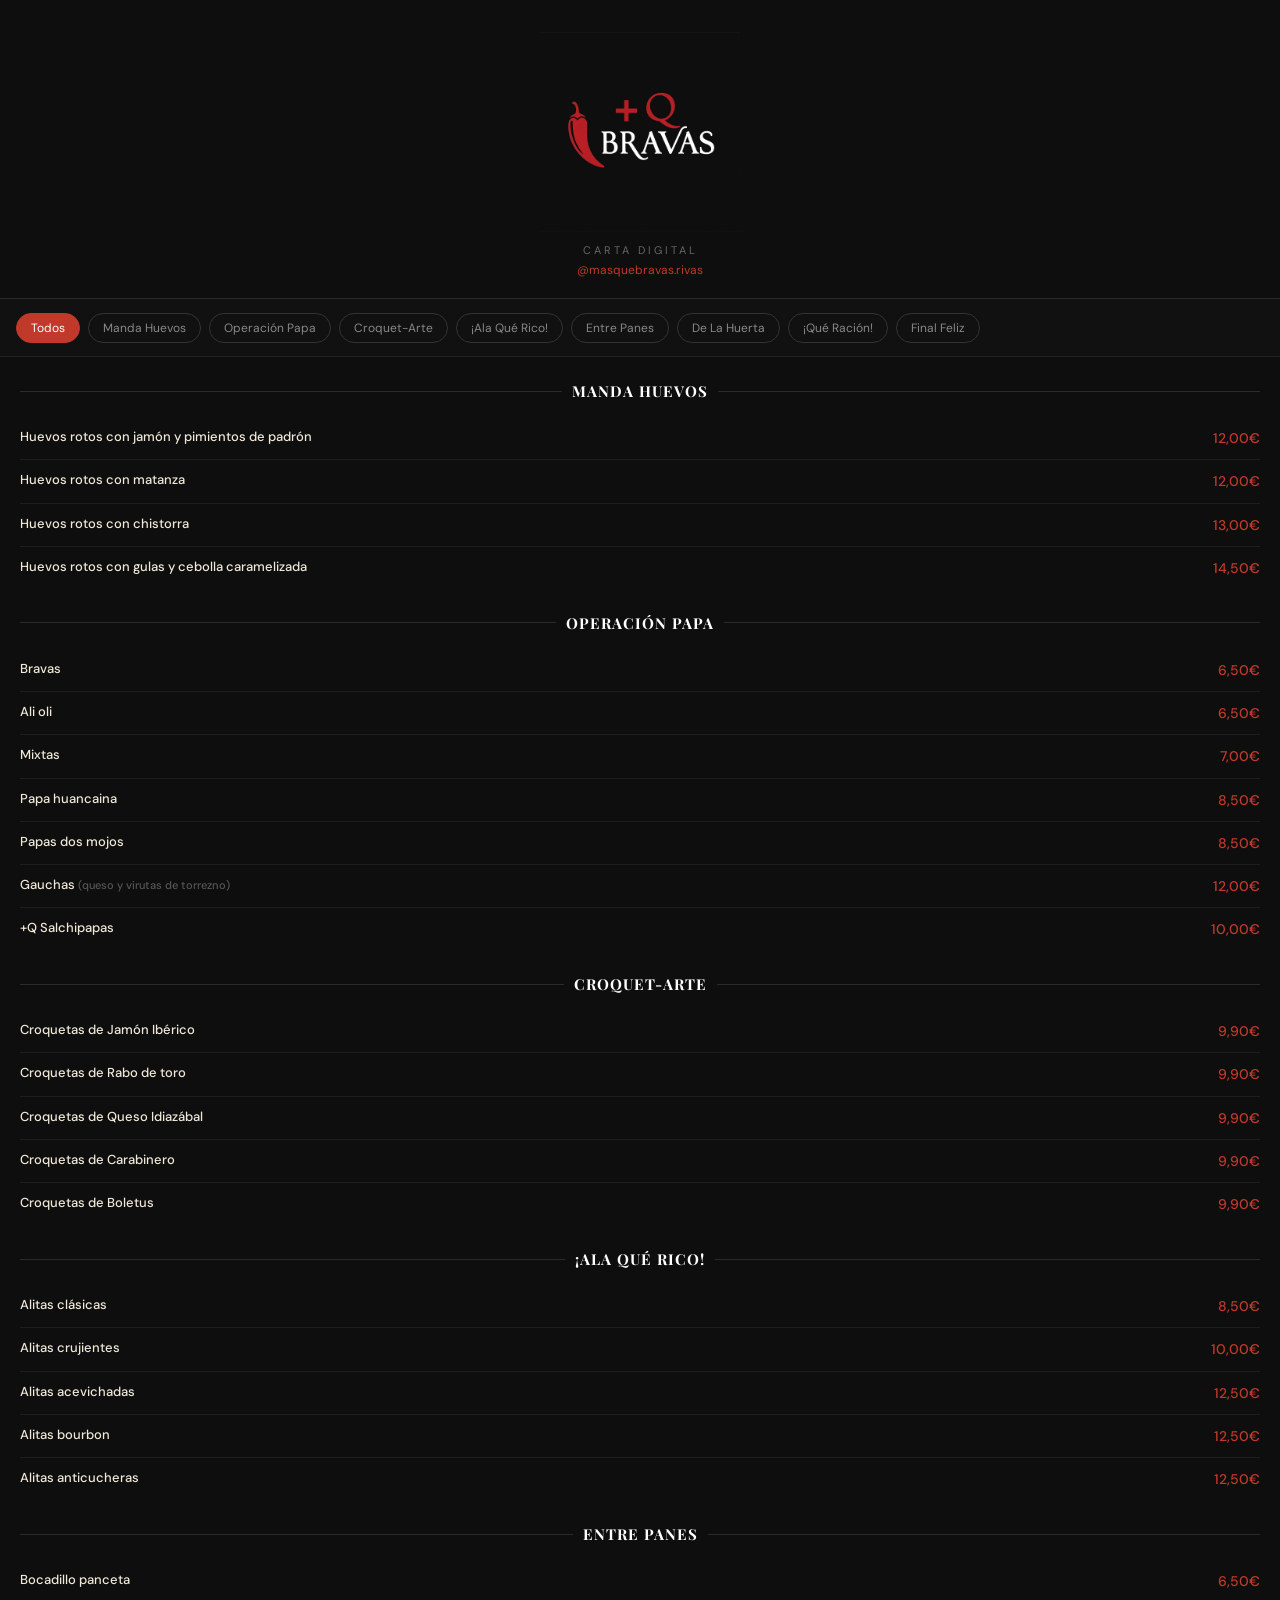
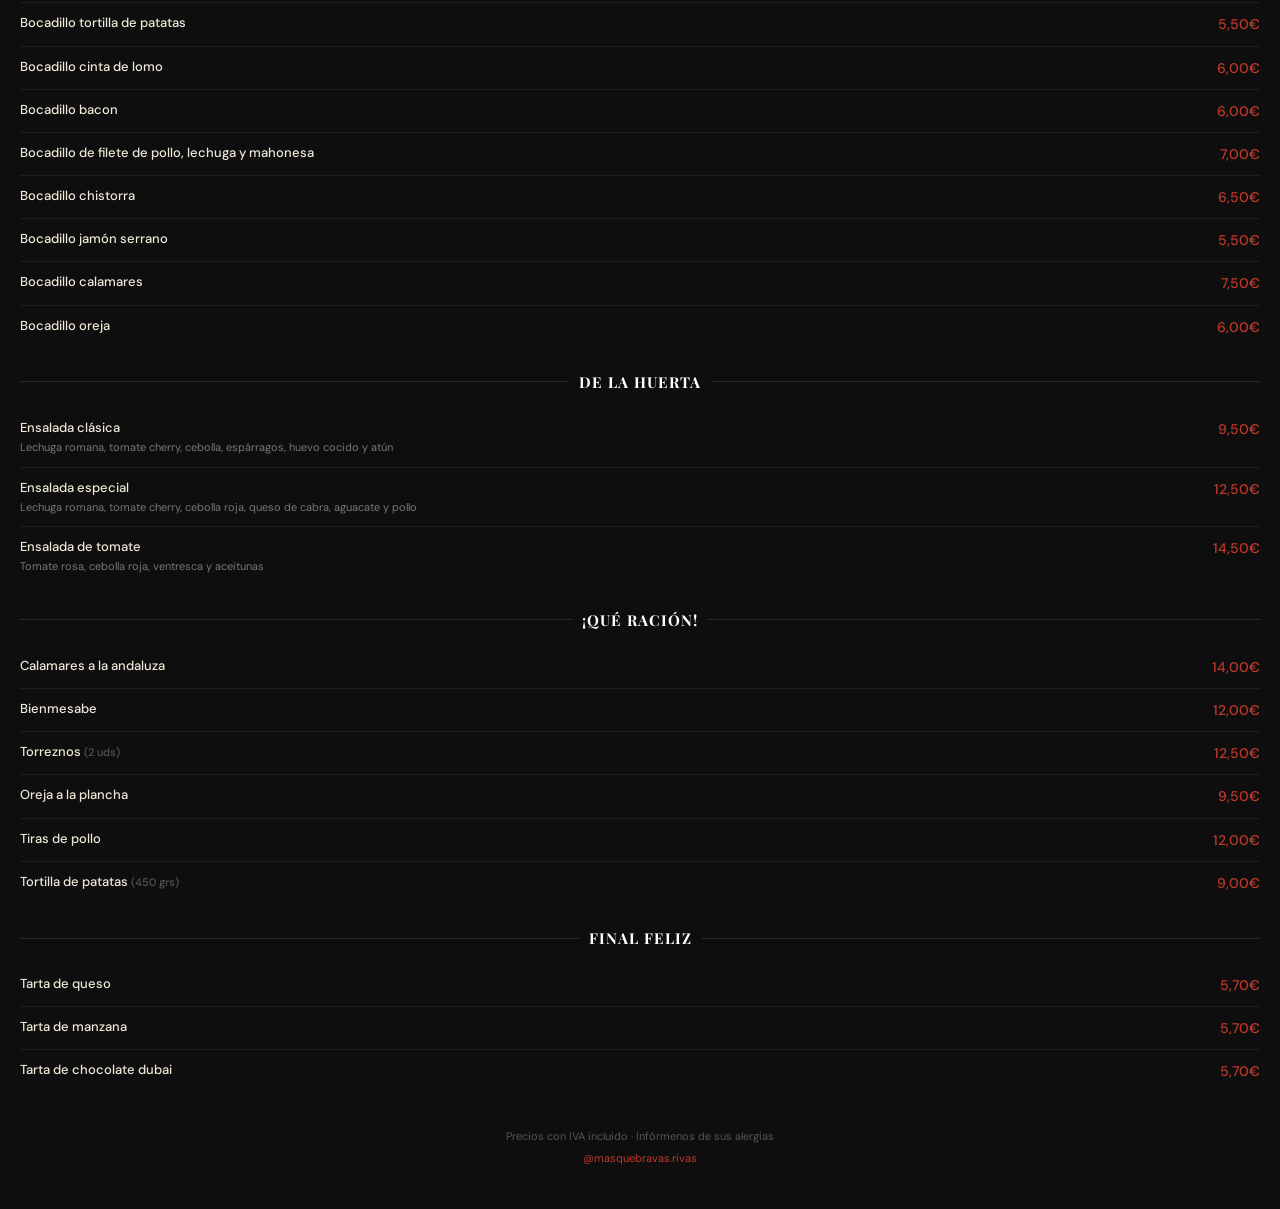
<file: index.html>
<!DOCTYPE html>
<html lang="es">
<head>
  <meta charset="UTF-8" />
  <meta name="viewport" content="width=device-width, initial-scale=1.0" />
  <title>+Q Bravas · Carta</title>
  <link rel="preconnect" href="https://fonts.googleapis.com">
  <link href="https://fonts.googleapis.com/css2?family=Playfair+Display:wght@400;700&family=DM+Sans:wght@300;400;500&display=swap" rel="stylesheet">
  <link rel="stylesheet" href="style.css" />
</head>
<body>

  <div class="hero">
    <div class="hero-logo">
      <img class="image" src="./media/logo/logo-colored.png" alt="Logo +Q Bravas" />
    </div>
    <div class="hero-sub">Carta digital</div>
    <a class="hero-ig" href="https://instagram.com/masquebravas.rivas">@masquebravas.rivas</a>
  </div>

  <div class="cats" id="category-filters">
    <button class="cat-btn active" onclick="filterMenu('todos', this)">Todos</button>
    <button class="cat-btn" onclick="filterMenu('huevos', this)">Manda Huevos</button>
    <button class="cat-btn" onclick="filterMenu('papas', this)">Operación Papa</button>
    <button class="cat-btn" onclick="filterMenu('croquetas', this)">Croquet-Arte</button>
    <button class="cat-btn" onclick="filterMenu('alas', this)">¡Ala Qué Rico!</button>
    <button class="cat-btn" onclick="filterMenu('panes', this)">Entre Panes</button>
    <button class="cat-btn" onclick="filterMenu('huerta', this)">De La Huerta</button>
    <button class="cat-btn" onclick="filterMenu('racion', this)">¡Qué Ración!</button>
    <button class="cat-btn" onclick="filterMenu('postres', this)">Final Feliz</button>
  </div>

  <div id="menu-container">
    </div>

  <div class="footer">
    Precios con IVA incluido · Infórmenos de sus alergias<br>
    <a href="https://instagram.com/masquebravas.rivas">@masquebravas.rivas</a>
  </div>

  <script src="index.js"></script>
</body>
</html>
</file>
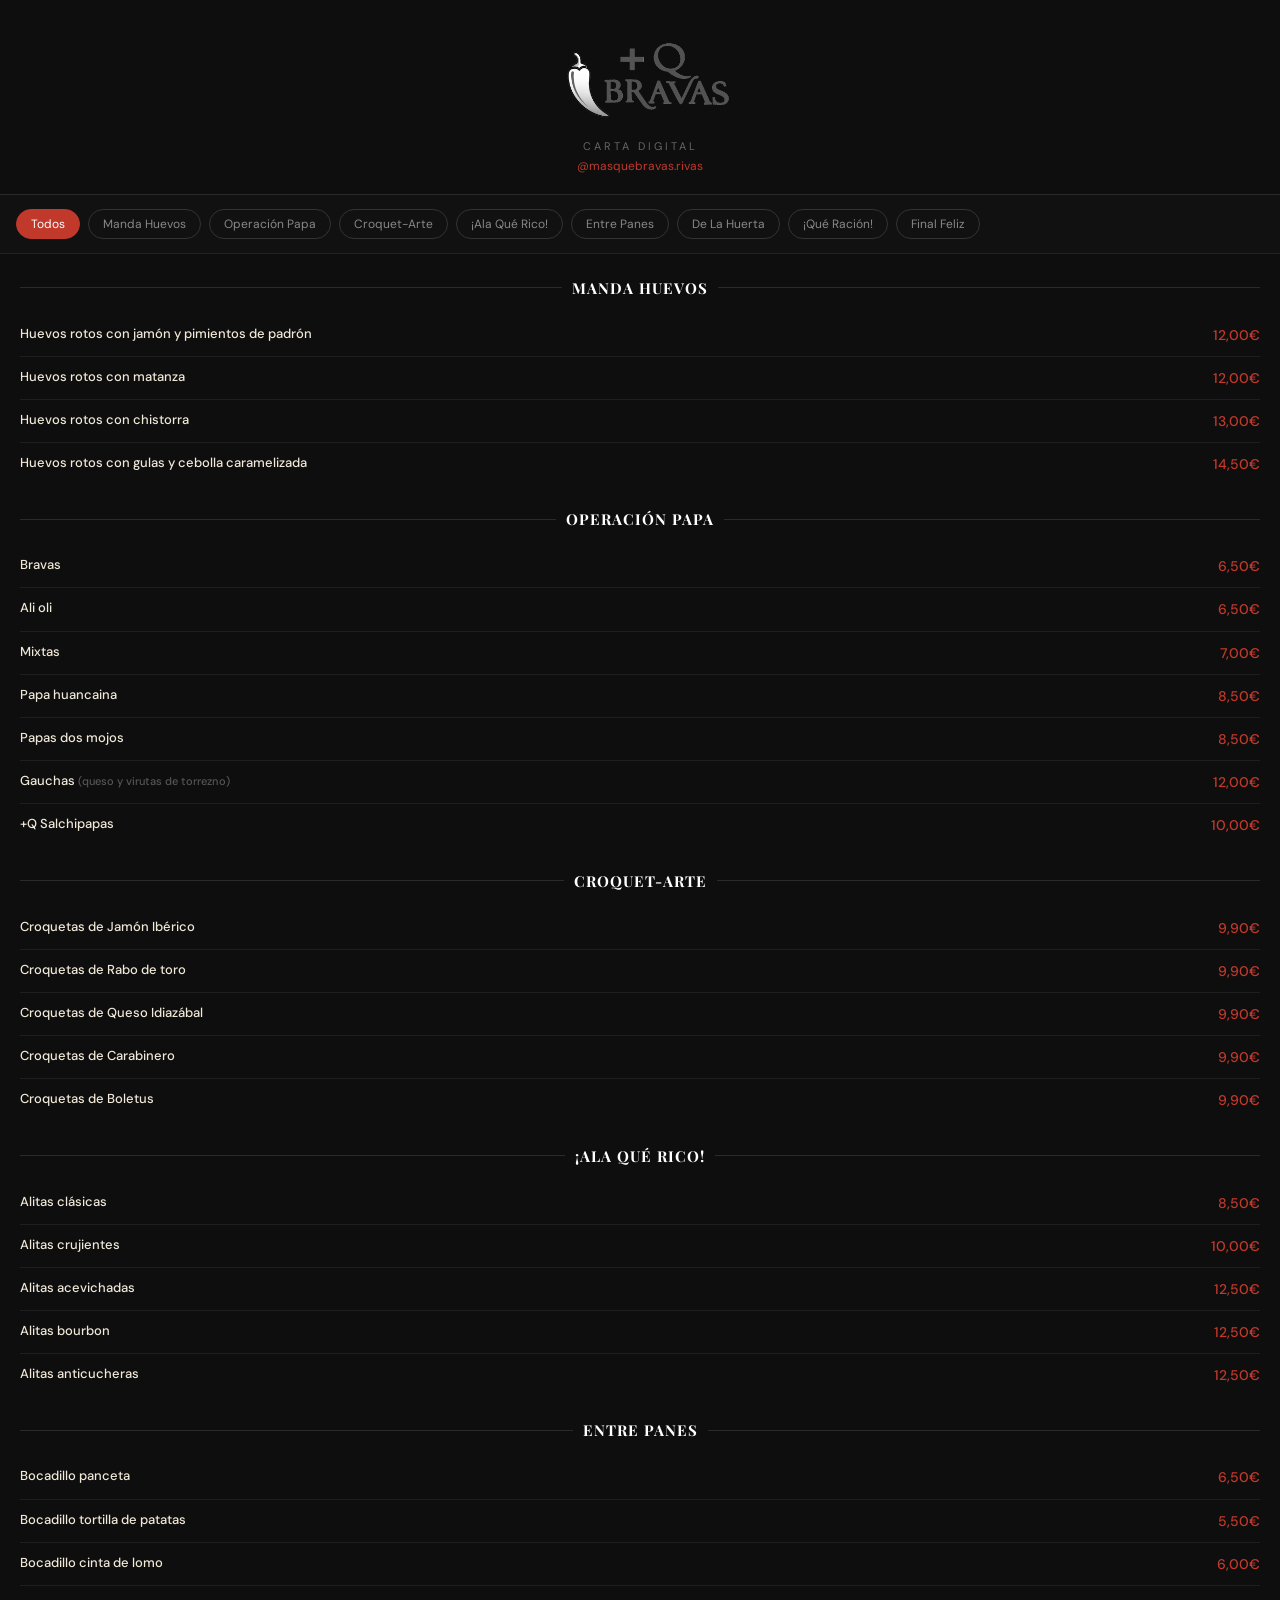
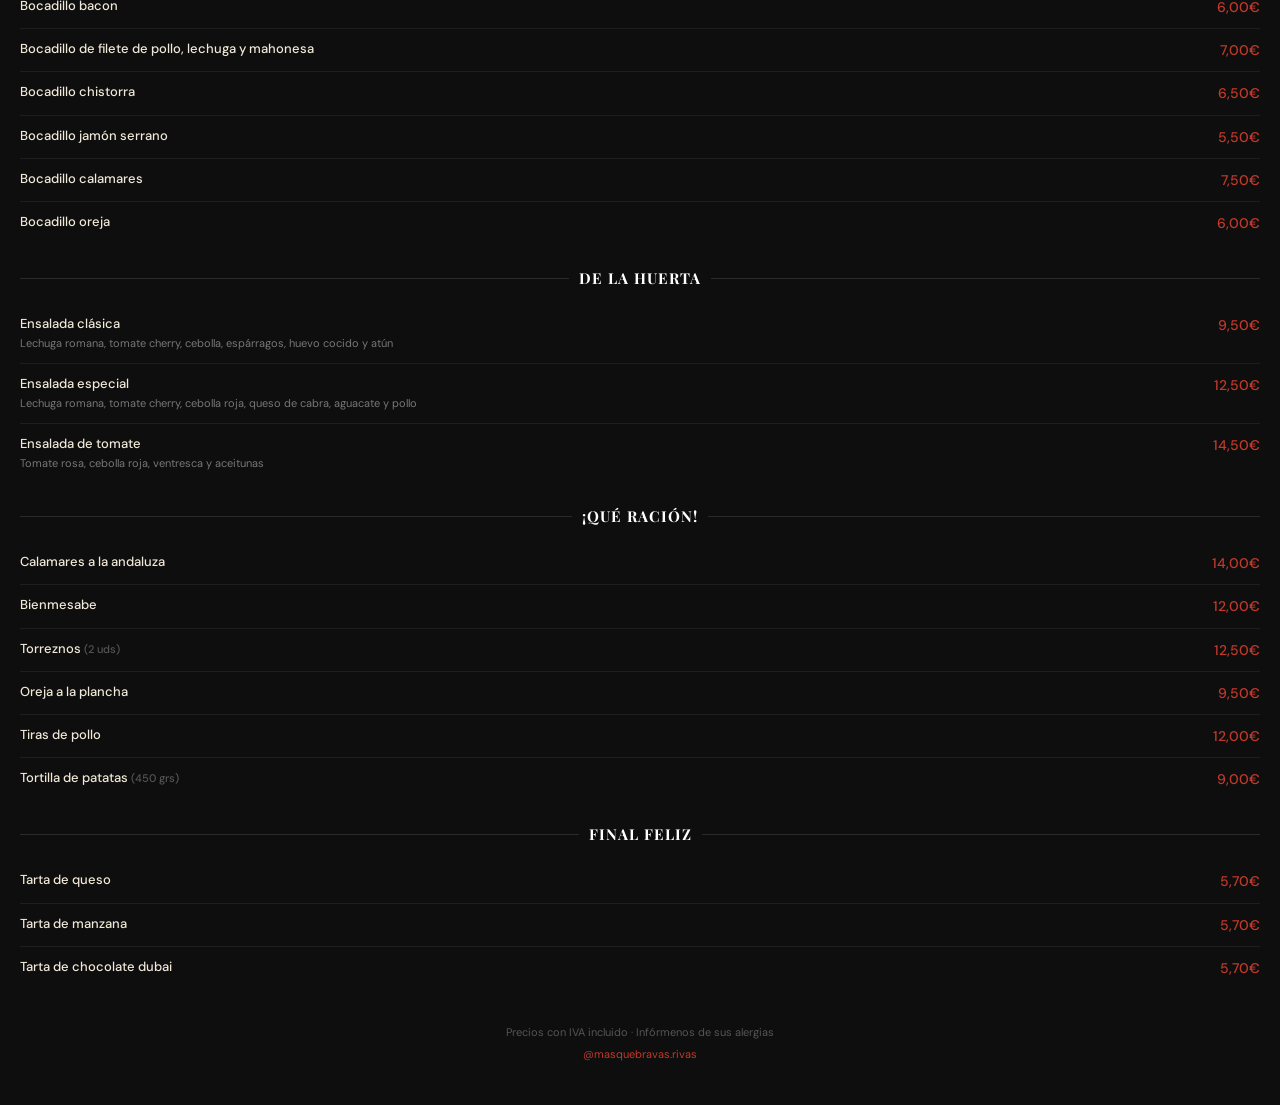
<file: carta-masquebravas.html>
<!DOCTYPE html>
<html lang="es">
<head>
  <meta charset="UTF-8" />
  <meta name="viewport" content="width=device-width, initial-scale=1.0" />
  <title>+Q Bravas · Carta</title>
  <link rel="preconnect" href="https://fonts.googleapis.com">
  <link href="https://fonts.googleapis.com/css2?family=Playfair+Display:wght@400;700&family=DM+Sans:wght@300;400;500&display=swap" rel="stylesheet">
  <link rel="stylesheet" href="style.css" />
</head>
<body>

  <div class="hero">
    <div class="hero-logo">
      <img class="image" src="./media/logo/logo.png" alt="Logo +Q Bravas" />
    </div>
    <div class="hero-sub">Carta digital</div>
    <a class="hero-ig" href="https://instagram.com/masquebravas.rivas">@masquebravas.rivas</a>
  </div>

  <div class="cats" id="category-filters">
    <button class="cat-btn active" onclick="filterMenu('todos', this)">Todos</button>
    <button class="cat-btn" onclick="filterMenu('huevos', this)">Manda Huevos</button>
    <button class="cat-btn" onclick="filterMenu('papas', this)">Operación Papa</button>
    <button class="cat-btn" onclick="filterMenu('croquetas', this)">Croquet-Arte</button>
    <button class="cat-btn" onclick="filterMenu('alas', this)">¡Ala Qué Rico!</button>
    <button class="cat-btn" onclick="filterMenu('panes', this)">Entre Panes</button>
    <button class="cat-btn" onclick="filterMenu('huerta', this)">De La Huerta</button>
    <button class="cat-btn" onclick="filterMenu('racion', this)">¡Qué Ración!</button>
    <button class="cat-btn" onclick="filterMenu('postres', this)">Final Feliz</button>
  </div>

  <div id="menu-container">
    </div>

  <div class="footer">
    Precios con IVA incluido · Infórmenos de sus alergias<br>
    <a href="https://instagram.com/masquebravas.rivas">@masquebravas.rivas</a>
  </div>

  <script src="index.js"></script>
</body>
</html>
</file>
<file: style.css>
/* Globales */
* { 
  box-sizing: border-box; 
  margin: 0; 
  padding: 0; 
}

body {
  font-family: 'DM Sans', sans-serif;
  background: #0e0e0e;
  color: #f0e8d8;
  min-height: 100vh;
  padding-bottom: 2.5rem;
}

/* HERO */
.hero {
  background: #0e0e0e;
  padding: 2rem 1.5rem 1.25rem;
  text-align: center;
  border-bottom: 1px solid #2a2a2a;

  .hero-logo {
    font-family: 'Playfair Display', serif;
    font-size: 36px;
    font-weight: 700;
    color: #fff;
    letter-spacing: 1px;
    line-height: 1;
    width: 100%;

    .image {
      width: 100%;
      max-width: 200px;
      object-fit: cover;
      object-position: center;
    }
  }

  .hero-chili { color: #c0392b; }

  .hero-sub {
    font-size: 11px;
    color: #666;
    letter-spacing: 3px;
    text-transform: uppercase;
    margin-top: 8px;
  }

  .hero-ig {
    font-size: 12px;
    color: #c0392b;
    margin-top: 5px;
    text-decoration: none;
    display: block;
  }
}

/* FILTROS */
.cats {
  display: flex;
  gap: 8px;
  overflow-x: auto;
  padding: .85rem 1rem;
  scrollbar-width: none;
  background: #111;
  border-bottom: 1px solid #222;
  position: sticky;
  top: 0;
  z-index: 10;

  &::-webkit-scrollbar { display: none; }

  .cat-btn {
    background: none;
    border: 1px solid #333;
    border-radius: 999px;
    padding: 6px 14px;
    font-size: 12px;
    cursor: pointer;
    white-space: nowrap;
    color: #888;
    font-family: 'DM Sans', sans-serif;
    transition: all .15s;

    &.active {
      background: #c0392b;
      color: #fff;
      border-color: #c0392b;
    }
  }
}

/* SECCIONES */
.section { 
  padding: 1.5rem 1.25rem 0; 

  .sec-head {
    display: flex;
    align-items: center;
    gap: 10px;
    margin-bottom: 1rem;

    .sec-line { flex: 1; height: 1px; background: #2a2a2a; }
    
    .sec-title {
      font-family: 'Playfair Display', serif;
      font-size: 15px;
      font-weight: 700;
      color: #fff;
      white-space: nowrap;
      text-transform: uppercase;
      letter-spacing: 1px;
    }
  }
}

/* ITEMS */
.item {
  display: flex;
  align-items: flex-start;
  gap: 10px;
  padding: 11px 0;
  border-bottom: 1px solid #1e1e1e;

  &:last-child { border-bottom: none; }

  .item-body { 
    flex: 1; 

    .item-name {
      font-size: 13px;
      font-weight: 500;
      color: #f0e8d8;
      margin-bottom: 2px;
      line-height: 1.4;
    }
    .item-desc {
      font-size: 11px;
      color: #777;
      line-height: 1.5;
    }
    .item-note {
      font-size: 11px;
      color: #555;
    }
  }

  .item-price {
    font-size: 14px;
    font-weight: 500;
    color: #c0392b;
    flex-shrink: 0;
    margin-top: 1px;
  }
}

.hidden { display: none; }

/* FOOTER */
.footer {
  text-align: center;
  padding: 2rem 1.25rem 0;
  font-size: 11px;
  color: #555;
  line-height: 2;

  a { 
    color: #c0392b; 
    text-decoration: none; 
  }
}
</file>
